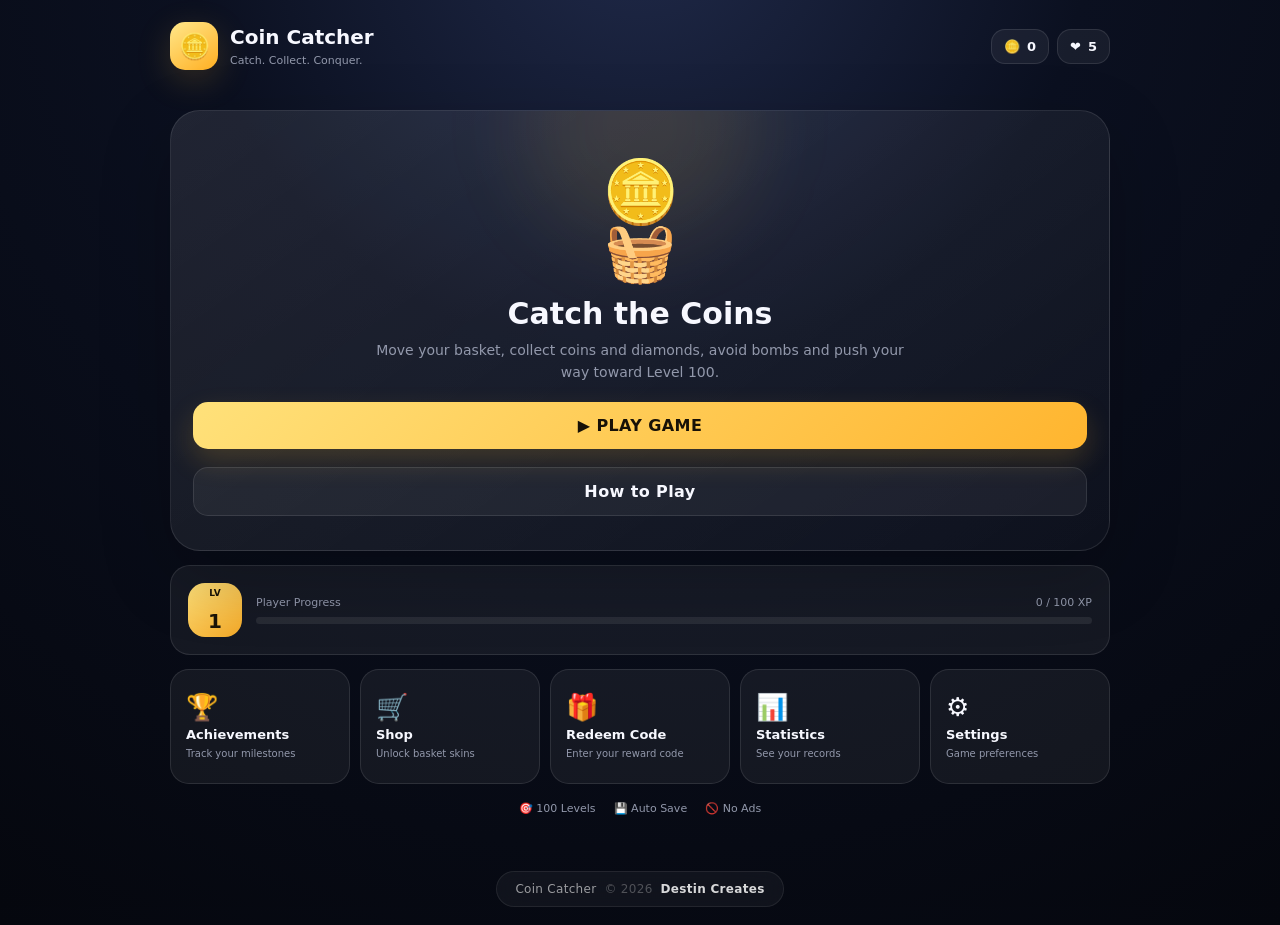
<file: index.html>
<!DOCTYPE html>
<html lang="en">
<head>
    <meta charset="UTF-8">
    <meta name="viewport" content="width=device-width, initial-scale=1.0, viewport-fit=cover">
    <meta name="theme-color" content="#0b1020">
    <meta name="description" content="Coin Catcher - Catch coins, survive the falling bombs and reach Level 100.">
    <title>Coin Catcher</title>
    <link rel="stylesheet" href="style.css">
</head>
<body>
<div class="app">

    <!-- HOME -->
    <section id="homeScreen" class="screen active">
        <header class="topbar">
            <div class="brand">
                <div class="brand-icon">🪙</div>
                <div>
                    <h1>Coin Catcher</h1>
                    <span>Catch. Collect. Conquer.</span>
                </div>
            </div>
            <div class="top-stats">
                <div class="mini-stat"><span>🪙</span><b id="coinBalance">0</b></div>
                <div class="mini-stat"><span>❤️</span><b id="lifeBalance">5</b></div>
            </div>
        </header>

        <main class="home-content">
            <div class="hero-card">
                <div class="hero-glow"></div>
                <div class="coin-orbit">🪙</div>
                <div class="hero-basket">🧺</div>
                <h2>Catch the Coins</h2>
                <p>Move your basket, collect coins and diamonds, avoid bombs and push your way toward Level 100.</p>
                <button id="playButton" class="primary-button">▶ PLAY GAME</button>
                <button id="howToPlayButton" class="secondary-button">How to Play</button>
            </div>

            <div class="player-card">
                <div class="player-row">
                    <div class="level-badge"><span>LV</span><b id="playerLevel">1</b></div>
                    <div class="player-progress">
                        <div class="progress-head"><span>Player Progress</span><span id="xpText">0 / 100 XP</span></div>
                        <div class="progress"><div id="xpProgress"></div></div>
                    </div>
                </div>
            </div>

            <div class="menu-grid">
                <button id="achievementsButton" class="menu-card"><span>🏆</span><b>Achievements</b><small>Track your milestones</small></button>
                <button id="shopButton" class="menu-card"><span>🛒</span><b>Shop</b><small>Unlock basket skins</small></button>
                <button id="redeemButton" class="menu-card"><span>🎁</span><b>Redeem Code</b><small>Enter your reward code</small></button>
                <button id="statsButton" class="menu-card"><span>📊</span><b>Statistics</b><small>See your records</small></button>
                <button id="settingsButton" class="menu-card"><span>⚙️</span><b>Settings</b><small>Game preferences</small></button>
            </div>

            <div class="info-strip">
                <span>🎯 100 Levels</span>
                <span>💾 Auto Save</span>
                <span>🚫 No Ads</span>
            </div>
        </main>

        <footer class="game-footer">
            <span>Coin Catcher</span>
            <span class="footer-dot">© 2026</span>
            <span class="footer-brand">Destin Creates</span>
        </footer>
    </section>

    <!-- GAME -->
    <section id="gameScreen" class="screen game-screen">
        <div class="game-header">
            <button id="pauseButton" class="icon-button">Ⅱ</button>
            <div class="game-stat"><small>LEVEL</small><b id="gameLevel">1</b></div>
            <div class="game-stat"><small>SCORE</small><b id="score">0</b></div>
            <div class="game-stat"><small>COINS</small><b id="gameCoins">0</b></div>
            <div class="game-lives"><span id="gameLives">❤️ ❤️ ❤️ ❤️ ❤️</span></div>
        </div>

        <div class="combo-bar">
            <span>COMBO</span>
            <b id="comboCount">0</b>
            <span>×</span>
        </div>

        <div id="comboDisplay" class="combo-display">COMBO!</div>

        <div id="gameArea" class="game-area">
            <div class="game-hint">DRAG TO MOVE</div>
            <div id="basket" class="basket">
                <div class="basket-body">🧺</div>
            </div>
        </div>

        <div class="game-footer compact-footer">
            <span>Coin Catcher</span><span class="footer-dot">© 2026</span><span class="footer-brand">Destin Creates</span>
        </div>
    </section>

    <!-- ACHIEVEMENTS -->
    <section id="achievementsScreen" class="screen page-screen">
        <header class="page-header">
            <button class="back-button" data-back="homeScreen">←</button>
            <div><h2>Achievements</h2><p id="achievementCount">0 / 16</p></div>
        </header>
        <main class="page-content">
            <div id="achievementList" class="achievement-list"></div>
        </main>
    </section>

    <!-- SHOP -->
    <section id="shopScreen" class="screen page-screen">
        <header class="page-header">
            <button class="back-button" data-back="homeScreen">←</button>
            <div><h2>Basket Shop</h2><p><span id="shopCoins">0</span> 🪙 available</p></div>
        </header>
        <main class="page-content">
            <div id="shopGrid" class="shop-grid"></div>
        </main>
    </section>

    <!-- REDEEM -->
    <section id="redeemScreen" class="screen page-screen">
        <header class="page-header">
            <button class="back-button" data-back="homeScreen">←</button>
            <div><h2>Redeem Code</h2><p>Enter a code to receive coins</p></div>
        </header>
        <main class="page-content centered-page">
            <div class="redeem-card">
                <div class="redeem-icon">🎁</div>
                <h3>Have a Reward Code?</h3>
                <p>Enter your code below. Each code can be used only once on this device.</p>
                <input id="redeemInput" class="code-input" type="text" placeholder="ENTER CODE" autocomplete="off" maxlength="30">
                <button id="redeemSubmit" class="primary-button">REDEEM CODE</button>
                <div id="redeemMessage" class="redeem-message"></div>
            </div>
        </main>
    </section>

    <!-- STATS -->
    <section id="statsScreen" class="screen page-screen">
        <header class="page-header">
            <button class="back-button" data-back="homeScreen">←</button>
            <div><h2>Statistics</h2><p>Your Coin Catcher record</p></div>
        </header>
        <main class="page-content">
            <div class="stats-grid">
                <div class="stat-card"><span>🏆</span><small>Best Score</small><b id="bestScore">0</b></div>
                <div class="stat-card"><span>🎮</span><small>Games Played</small><b id="gamesPlayed">0</b></div>
                <div class="stat-card"><span>🪙</span><small>Total Coins</small><b id="totalCoins">0</b></div>
                <div class="stat-card"><span>💎</span><small>Diamonds</small><b id="totalDiamonds">0</b></div>
                <div class="stat-card"><span>🟡</span><small>Golden Coins</small><b id="totalGoldenCoins">0</b></div>
                <div class="stat-card"><span>💣</span><small>Bomb Hits</small><b id="bombHits">0</b></div>
                <div class="stat-card"><span>🔥</span><small>Best Combo</small><b id="bestCombo">0</b></div>
                <div class="stat-card"><span>👑</span><small>Highest Level</small><b id="highestLevel">1</b></div>
            </div>
        </main>
    </section>

    <!-- SETTINGS -->
    <section id="settingsScreen" class="screen page-screen">
        <header class="page-header">
            <button class="back-button" data-back="homeScreen">←</button>
            <div><h2>Settings</h2><p>Customize your game</p></div>
        </header>
        <main class="page-content">
            <div class="settings-list">
                <div class="setting-row"><div><b>Sound Effects</b><small>Catch and game sounds</small></div><button id="soundToggle" class="toggle"></button></div>
                <div class="setting-row"><div><b>Music</b><small>Background music</small></div><button id="musicToggle" class="toggle"></button></div>
                <div class="setting-row"><div><b>Vibration</b><small>Mobile haptic feedback</small></div><button id="vibrationToggle" class="toggle"></button></div>
            </div>
            <button id="resetProgressButton" class="danger-button">🗑 Reset All Progress</button>
        </main>
    </section>
</div>

<!-- PAUSE -->
<div id="pauseOverlay" class="overlay">
    <div class="modal">
        <div class="modal-icon">Ⅱ</div>
        <h2>Game Paused</h2>
        <p>Your game is safely paused.</p>
        <button id="resumeButton" class="primary-button">▶ RESUME</button>
        <button id="pauseExitButton" class="secondary-button">Exit to Home</button>
    </div>
</div>

<!-- GAME OVER -->
<div id="gameOverOverlay" class="overlay">
    <div class="modal">
        <div class="modal-icon">💥</div>
        <h2>Game Over</h2>
        <div id="newRecord" class="record-badge">NEW RECORD!</div>
        <div class="result-grid">
            <div><small>Score</small><b id="finalScore">0</b></div>
            <div><small>Level</small><b id="finalLevel">1</b></div>
            <div><small>Coins</small><b id="earnedCoins">0</b></div>
            <div><small>Best</small><b id="finalBestScore">0</b></div>
        </div>
        <button id="playAgainButton" class="primary-button">↻ PLAY AGAIN</button>
        <button id="gameOverHomeButton" class="secondary-button">Home</button>
    </div>
</div>

<!-- LEVEL UP -->
<div id="levelUpOverlay" class="overlay">
    <div class="modal level-modal">
        <div class="modal-icon">🎉</div>
        <p>LEVEL UP</p>
        <div class="level-transition"><b id="oldLevel">1</b><span>→</span><b id="newLevel">2</b></div>
    </div>
</div>

<!-- MESSAGE -->
<div id="messageOverlay" class="overlay">
    <div class="modal">
        <div id="messageIcon" class="modal-icon">🏆</div>
        <h2 id="messageTitle">Achievement Unlocked!</h2>
        <p id="messageText"></p>
        <button id="messageCloseButton" class="primary-button">CONTINUE</button>
    </div>
</div>

<!-- HOW TO PLAY -->
<div id="howToPlayOverlay" class="overlay">
    <div class="modal how-modal">
        <div class="modal-icon">🎮</div>
        <h2>How to Play</h2>
        <div class="rules">
            <p>🪙 <b>Catch coins</b> to increase your score and balance.</p>
            <p>💎 <b>Diamonds</b> give a bigger reward.</p>
            <p>🟡 <b>Golden coins</b> are rare and valuable.</p>
            <p>❤️ <b>Hearts</b> restore a life when you are not already full.</p>
            <p>💣 <b>Avoid bombs</b> — they cost one life and reset your combo.</p>
            <p>🔥 Build combos for higher scores.</p>
            <p>💾 Your progress is automatically saved in your browser.</p>
        </div>
        <button id="howToPlayClose" class="primary-button">GOT IT</button>
    </div>
</div>

<script src="script.js"></script>
</body>
</html>
</file>
<file: style.css>
*{box-sizing:border-box;margin:0;padding:0}
:root{
    --bg:#070b16;--panel:rgba(255,255,255,.055);--panel2:rgba(255,255,255,.085);
    --line:rgba(255,255,255,.10);--text:#f7f8ff;--muted:#9298ab;
    --accent:#ffd45a;--accent2:#ffb52e;--danger:#ff5d6c;
}
html,body{min-height:100%;font-family:Inter,system-ui,-apple-system,BlinkMacSystemFont,"Segoe UI",sans-serif;background:radial-gradient(circle at 50% -10%,#202a4a 0,#0b1020 38%,#05070e 100%);color:var(--text)}
body{overflow-x:hidden}
button,input{font:inherit}
button{border:0;cursor:pointer;color:inherit}
.app{width:100%;min-height:100vh}
.screen{display:none;min-height:100vh}
.screen.active{display:block}
.home-content,.page-content{width:min(940px,92%);margin:auto}
.topbar{width:min(940px,92%);margin:auto;padding:22px 0;display:flex;justify-content:space-between;align-items:center;gap:15px}
.brand{display:flex;align-items:center;gap:12px}.brand-icon{width:48px;height:48px;border-radius:15px;display:grid;place-items:center;background:linear-gradient(145deg,#ffe78a,#ffaf22);font-size:25px;box-shadow:0 10px 35px rgba(255,190,50,.18)}
.brand h1{font-size:20px}.brand span{font-size:11px;color:var(--muted)}
.top-stats{display:flex;gap:8px}.mini-stat{padding:9px 12px;border:1px solid var(--line);background:var(--panel);border-radius:14px;display:flex;gap:7px;align-items:center;font-size:13px}
.home-content{padding:18px 0 10px}.hero-card{position:relative;overflow:hidden;text-align:center;padding:44px 22px 34px;border:1px solid var(--line);border-radius:30px;background:linear-gradient(145deg,rgba(255,255,255,.09),rgba(255,255,255,.025));box-shadow:0 25px 70px rgba(0,0,0,.22)}
.hero-glow{position:absolute;width:230px;height:230px;border-radius:50%;background:rgba(255,195,60,.10);filter:blur(40px);top:-100px;left:calc(50% - 115px)}
.coin-orbit{font-size:62px;position:relative;animation:float 2.7s ease-in-out infinite}.hero-basket{font-size:58px;margin-top:-10px;position:relative}
.hero-card h2{font-size:30px;margin:10px 0 8px}.hero-card p{max-width:560px;margin:auto;color:var(--muted);line-height:1.6;font-size:14px}
.primary-button,.secondary-button,.danger-button{width:100%;padding:14px 18px;border-radius:15px;font-weight:800;letter-spacing:.4px;margin-top:18px;transition:.2s}
.primary-button{background:linear-gradient(135deg,#ffe17a,#ffb52f);color:#171107;box-shadow:0 12px 28px rgba(255,188,50,.18)}
.secondary-button{background:var(--panel);border:1px solid var(--line);color:var(--text)}
.primary-button:active,.secondary-button:active,.menu-card:active{transform:scale(.98)}
.player-card{margin-top:14px;padding:17px;border:1px solid var(--line);border-radius:20px;background:var(--panel)}
.player-row{display:flex;align-items:center;gap:14px}.level-badge{width:54px;height:54px;border-radius:17px;background:linear-gradient(145deg,#ffe17a,#f3a827);color:#1b1407;display:grid;place-items:center;line-height:1}.level-badge span{font-size:9px;font-weight:800}.level-badge b{font-size:20px}
.player-progress{flex:1}.progress-head{display:flex;justify-content:space-between;color:var(--muted);font-size:11px;margin-bottom:8px}.progress{height:7px;border-radius:10px;background:rgba(255,255,255,.08);overflow:hidden}.progress div{height:100%;width:0;background:linear-gradient(90deg,#ffd35d,#ff9f1c);border-radius:10px}
.menu-grid{display:grid;grid-template-columns:repeat(5,1fr);gap:10px;margin-top:14px}.menu-card{min-height:115px;text-align:left;padding:15px;border:1px solid var(--line);border-radius:19px;background:var(--panel);display:flex;flex-direction:column;justify-content:center;gap:5px}.menu-card span{font-size:26px}.menu-card b{font-size:13px}.menu-card small{color:var(--muted);font-size:10px;line-height:1.4}
.info-strip{display:flex;justify-content:center;gap:18px;flex-wrap:wrap;color:var(--muted);font-size:11px;padding:18px}
.game-footer{width:max-content;max-width:90%;margin:28px auto 18px;padding:10px 18px;display:flex;gap:8px;align-items:center;justify-content:center;color:rgba(255,255,255,.58);font-size:12px;letter-spacing:.3px;background:rgba(255,255,255,.045);border:1px solid rgba(255,255,255,.08);border-radius:50px;backdrop-filter:blur(12px);-webkit-backdrop-filter:blur(12px)}
.footer-dot{opacity:.45}.footer-brand{color:rgba(255,255,255,.84);font-weight:700}
.game-screen{background:#060914;position:relative;overflow:hidden}.game-header{height:68px;padding:9px 12px;display:flex;align-items:center;gap:8px;border-bottom:1px solid var(--line);background:rgba(8,12,25,.86);backdrop-filter:blur(14px);position:relative;z-index:5}
.icon-button{width:45px;height:45px;border-radius:14px;background:var(--panel);border:1px solid var(--line);font-weight:900}.game-stat{min-width:65px;text-align:center}.game-stat small{display:block;color:var(--muted);font-size:8px;letter-spacing:1px}.game-stat b{font-size:16px}.game-lives{margin-left:auto;font-size:12px;white-space:nowrap}
.combo-bar{position:absolute;top:78px;left:50%;transform:translateX(-50%);z-index:4;padding:7px 12px;border-radius:50px;background:rgba(255,255,255,.05);border:1px solid var(--line);font-size:10px;color:var(--muted)}.combo-bar b{color:#fff;margin-left:6px}.combo-display{position:absolute;top:115px;left:50%;transform:translateX(-50%) scale(.8);opacity:0;z-index:4;color:#ffd45a;font-weight:900;font-size:24px;text-shadow:0 0 20px rgba(255,190,50,.45);transition:.2s}.combo-display.active{opacity:1;transform:translateX(-50%) scale(1)}
.game-area{height:calc(100vh - 68px);min-height:520px;max-height:900px;position:relative;overflow:hidden;touch-action:none;background:radial-gradient(circle at 50% 40%,rgba(48,68,110,.16),transparent 45%),linear-gradient(180deg,#0c1328,#050812)}
.game-area:before,.game-area:after{content:"";position:absolute;inset:0;pointer-events:none}.game-area:before{background-image:radial-gradient(circle,rgba(255,255,255,.15) 1px,transparent 1px);background-size:45px 45px;opacity:.14}.game-area:after{box-shadow:inset 0 -100px 100px rgba(0,0,0,.35)}
.game-hint{position:absolute;bottom:120px;left:50%;transform:translateX(-50%);font-size:10px;color:rgba(255,255,255,.18);letter-spacing:2px;z-index:1}
.basket{position:absolute;bottom:38px;left:50%;transform:translateX(-50%);width:74px;height:65px;z-index:3;display:grid;place-items:center;filter:drop-shadow(0 10px 15px rgba(0,0,0,.35))}
.basket-body{font-size:58px;line-height:1}
.falling-object{position:absolute;width:40px;height:40px;display:grid;place-items:center;font-size:31px;z-index:2;will-change:transform;user-select:none}
.floating-score{position:absolute;z-index:10;color:#ffe07b;font-size:18px;font-weight:900;pointer-events:none;animation:floatScore .8s ease forwards}
.particle{position:absolute;width:6px;height:6px;border-radius:50%;background:#ffd45a;z-index:9;pointer-events:none;animation:particle .7s ease-out forwards}
.page-screen{background:radial-gradient(circle at 50% 0,rgba(40,53,90,.45),transparent 35%),#070b16}.page-header{width:min(940px,92%);margin:auto;padding:22px 0;display:flex;align-items:center;gap:14px;border-bottom:1px solid var(--line)}.page-header h2{font-size:23px}.page-header p{font-size:11px;color:var(--muted);margin-top:3px}.back-button{width:43px;height:43px;border-radius:14px;background:var(--panel);border:1px solid var(--line);font-size:23px}
.page-content{padding:22px 0 40px}.achievement-list{display:grid;gap:10px}.achievement-card{display:flex;align-items:center;gap:13px;padding:15px;border:1px solid var(--line);border-radius:18px;background:var(--panel)}.achievement-card.locked{opacity:.55}.achievement-icon{width:46px;height:46px;border-radius:14px;background:rgba(255,255,255,.06);display:grid;place-items:center;font-size:23px}.achievement-info{flex:1}.achievement-info strong{font-size:14px}.achievement-info p{font-size:11px;color:var(--muted);margin-top:4px}.achievement-status{font-size:10px;font-weight:800;color:#ffd45a}
.shop-grid{display:grid;grid-template-columns:repeat(3,1fr);gap:12px}.shop-item{padding:18px 14px;text-align:center;border:1px solid var(--line);border-radius:20px;background:var(--panel)}.shop-preview{height:80px;display:grid;place-items:center;font-size:50px}.shop-item strong{display:block;font-size:13px}.shop-item small{display:block;color:var(--muted);font-size:10px;margin:5px 0}.shop-buy-button{width:100%;padding:10px;border-radius:11px;background:linear-gradient(135deg,#ffe17a,#ffb52f);color:#171107;font-weight:800;font-size:10px}.shop-buy-button.owned{background:var(--panel2);border:1px solid var(--line);color:#fff}
.centered-page{display:grid;place-items:center}.redeem-card{width:min(500px,100%);padding:28px;text-align:center;border:1px solid var(--line);border-radius:25px;background:var(--panel)}.redeem-icon{font-size:52px}.redeem-card h3{font-size:22px;margin:10px 0 6px}.redeem-card p{font-size:12px;color:var(--muted);line-height:1.5}.code-input{width:100%;margin-top:20px;padding:14px 15px;border:1px solid var(--line);border-radius:14px;background:rgba(0,0,0,.22);color:#fff;outline:0;text-align:center;text-transform:uppercase}.code-input:focus{border-color:rgba(255,212,90,.55)}.redeem-message{min-height:20px;margin-top:13px;font-size:12px}.redeem-message.success{color:#69e3a3}.redeem-message.error{color:#ff7784}
.stats-grid{display:grid;grid-template-columns:repeat(4,1fr);gap:12px}.stat-card{padding:20px 14px;border:1px solid var(--line);border-radius:20px;background:var(--panel)}.stat-card span{font-size:23px}.stat-card small{display:block;color:var(--muted);font-size:10px;margin:8px 0}.stat-card b{font-size:23px}
.settings-list{border:1px solid var(--line);border-radius:20px;overflow:hidden;background:var(--panel)}.setting-row{display:flex;justify-content:space-between;align-items:center;padding:17px;border-bottom:1px solid var(--line)}.setting-row:last-child{border:0}.setting-row b{display:block;font-size:14px}.setting-row small{display:block;color:var(--muted);font-size:10px;margin-top:4px}.toggle{width:48px;height:27px;border-radius:20px;background:#333a4b;position:relative}.toggle:after{content:"";position:absolute;width:21px;height:21px;top:3px;left:3px;border-radius:50%;background:#fff;transition:.2s}.toggle.active{background:#eab331}.toggle.active:after{left:24px}.danger-button{background:rgba(255,80,95,.08);border:1px solid rgba(255,80,95,.2);color:#ff7d88}
.overlay{position:fixed;inset:0;z-index:50;background:rgba(0,0,0,.68);backdrop-filter:blur(10px);display:none;align-items:center;justify-content:center;padding:20px}.overlay.active{display:flex}.modal{width:min(430px,100%);padding:28px;border:1px solid var(--line);border-radius:26px;background:linear-gradient(145deg,#151c30,#0b1020);box-shadow:0 30px 100px rgba(0,0,0,.5);text-align:center}.modal-icon{font-size:48px;margin-bottom:10px}.modal h2{font-size:24px}.modal p{color:var(--muted);font-size:13px;line-height:1.5;margin-top:7px}.level-modal p{color:#ffd45a;font-weight:800;letter-spacing:2px}.level-transition{display:flex;justify-content:center;align-items:center;gap:20px;margin-top:15px}.level-transition b{font-size:42px;color:#ffd45a}.level-transition span{font-size:25px;color:var(--muted)}.record-badge{display:none;margin:10px auto;padding:6px 10px;width:max-content;border-radius:30px;background:rgba(255,210,70,.12);color:#ffd45a;font-size:10px;font-weight:900}.record-badge.active{display:block}.result-grid{display:grid;grid-template-columns:1fr 1fr;gap:8px;margin-top:18px}.result-grid div{padding:12px;border-radius:14px;background:rgba(255,255,255,.045)}.result-grid small{display:block;color:var(--muted);font-size:9px}.result-grid b{display:block;font-size:19px;margin-top:3px}.rules{text-align:left;margin-top:16px;display:grid;gap:9px}.rules p{padding:9px 10px;border-radius:12px;background:rgba(255,255,255,.04);margin:0}
.bomb-hit{animation:shake .25s}.compact-footer{position:absolute;bottom:0;left:50%;transform:translateX(-50%);z-index:6;margin:0}
@keyframes float{0%,100%{transform:translateY(0)}50%{transform:translateY(-10px)}}@keyframes floatScore{from{opacity:1;transform:translateY(0) scale(1)}to{opacity:0;transform:translateY(-45px) scale(1.12)}}@keyframes particle{from{opacity:1;transform:translate(0,0) scale(1)}to{opacity:0;transform:translate(var(--particle-x),var(--particle-y)) scale(.2)}}@keyframes shake{0%,100%{transform:translateX(0)}25%{transform:translateX(-7px)}75%{transform:translateX(7px)}}
@media(max-width:800px){.menu-grid{grid-template-columns:repeat(2,1fr)}.menu-card{min-height:100px}.menu-card:last-child{grid-column:span 2}.shop-grid{grid-template-columns:repeat(2,1fr)}.stats-grid{grid-template-columns:repeat(2,1fr)}}
@media(max-width:520px){.topbar{padding-top:14px}.brand h1{font-size:18px}.top-stats{gap:5px}.mini-stat{padding:8px 9px}.hero-card{padding:34px 17px 25px}.hero-card h2{font-size:26px}.hero-card p{font-size:12px}.menu-grid{gap:8px}.menu-card{padding:13px;min-height:95px}.game-header{gap:5px}.game-stat{min-width:53px}.game-stat b{font-size:14px}.game-lives{font-size:10px}.shop-grid{gap:8px}.shop-item{padding:14px 10px}.page-content{padding-top:16px}.game-footer{font-size:10px;padding:8px 13px}}
@media(max-height:650px){.game-area{min-height:400px}.basket{bottom:25px}.game-hint{bottom:80px}}
</file>
